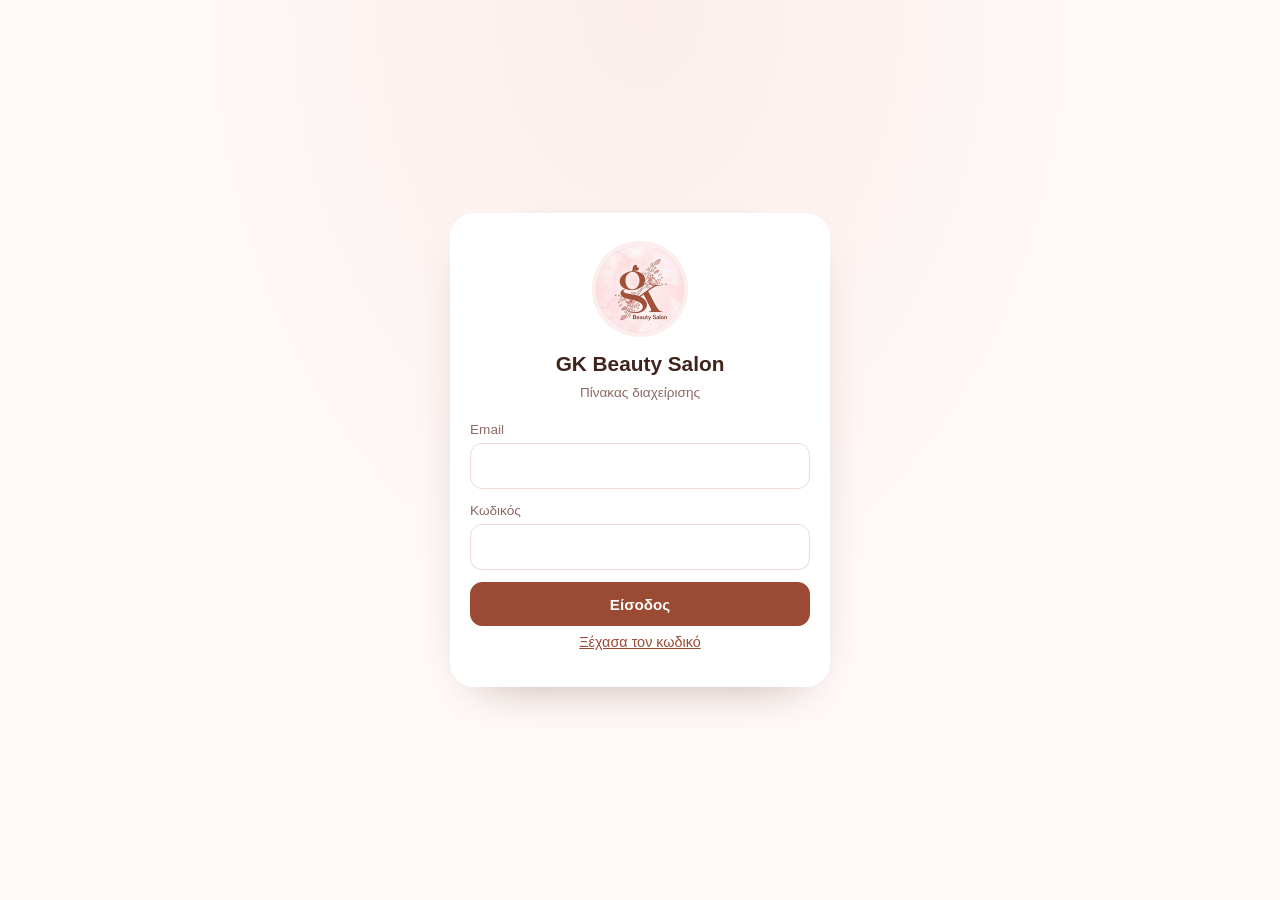
<file: admin/index.html>
<!doctype html>
<html lang="el">
<head>
  <meta charset="utf-8" />
  <meta name="viewport" content="width=device-width, initial-scale=1, viewport-fit=cover" />
  <meta name="robots" content="noindex, nofollow" />
  <title>GK Admin</title>
  <meta name="theme-color" content="#9b4a34" />
  <link rel="manifest" href="/admin/manifest.webmanifest" />
  <link rel="icon" type="image/png" href="/admin/icons/icon-192.png" />
  <link rel="apple-touch-icon" href="/admin/icons/apple-touch-icon.png" />
  <meta name="apple-mobile-web-app-capable" content="yes" />
  <meta name="mobile-web-app-capable" content="yes" />
  <meta name="apple-mobile-web-app-title" content="GK Admin" />
  <meta name="apple-mobile-web-app-status-bar-style" content="default" />
  <meta name="format-detection" content="telephone=no" />
  <link rel="stylesheet" href="/admin/admin.css" />
</head>
<body>
  <div id="app"><div class="boot"><img src="/admin/icons/icon-192.png" alt="" /><p>Φόρτωση…</p></div></div>
  <script src="/admin/config.js"></script>
  <script src="/admin/vendor/supabase.js"></script>
  <script src="/admin/app.js"></script>
</body>
</html>
</file>
<file: admin/admin.css>
:root {
  --tc: #9b4a34;
  --tc-dark: #7a3624;
  --tc-soft: #f6e3df;
  --blush: #fbeeec;
  --bg: #fffaf8;
  --card: #ffffff;
  --ink: #3f241d;
  --muted: #8a6a62;
  --line: #eedbd6;
  --ok: #2f8a55;
  --ok-soft: #e3f4ea;
  --warn: #b7791f;
  --warn-soft: #fdf1dc;
  --bad: #c0392b;
  --bad-soft: #fbe6e3;
  --grey: #8f8f8f;
  --radius: 16px;
  --safe-b: env(safe-area-inset-bottom, 0px);
}

* { box-sizing: border-box; margin: 0; padding: 0; }
html, body { overflow-x: hidden; }
body {
  font-family: -apple-system, BlinkMacSystemFont, "SF Pro Text", "Segoe UI", Roboto, "Helvetica Neue", Arial, sans-serif;
  background: var(--bg);
  color: var(--ink);
  font-size: 15px;
  line-height: 1.4;
  -webkit-text-size-adjust: 100%;
  -webkit-tap-highlight-color: transparent;
}
button, input, select, textarea { font: inherit; color: inherit; }
button { cursor: pointer; }
img { max-width: 100%; display: block; }
a { color: var(--tc); }
h2 { font-size: 1.25rem; margin-bottom: .6rem; }
h3 { font-size: 1.05rem; margin-bottom: .4rem; }
.muted { color: var(--muted); }
.small { font-size: .85rem; }
.center { text-align: center; }
.hidden { display: none !important; }

/* ---------- boot / login ---------- */
.boot { min-height: 100vh; display: grid; place-content: center; justify-items: center; gap: 12px; color: var(--muted); }
.boot img { width: 84px; border-radius: 50%; animation: pulse 1.4s ease-in-out infinite; }
@keyframes pulse { 50% { transform: scale(1.06); opacity: .8; } }

.login { min-height: 100vh; min-height: 100dvh; display: grid; place-items: center; padding: 20px 16px; background: radial-gradient(ellipse at top, var(--blush), var(--bg) 60%); }
.login-card { width: 100%; max-width: 380px; background: var(--card); border-radius: 24px; padding: 28px 20px; box-shadow: 0 20px 50px -30px rgba(80, 30, 20, .45); text-align: center; }
.login-card img { width: 96px; margin: 0 auto 12px; border-radius: 50%; }
.login-card h1 { font-size: 1.3rem; margin-bottom: 4px; }
.login-card form { display: grid; gap: 12px; margin-top: 18px; text-align: left; }
.linkbtn { background: none; border: 0; color: var(--tc); text-decoration: underline; padding: 6px; font-size: .9rem; }

/* ---------- form controls ---------- */
label.f { display: grid; gap: 4px; font-size: .85rem; color: var(--muted); font-weight: 500; min-width: 0; }
input:not([type=checkbox]):not([type=radio]):not([type=file]), select, textarea {
  width: 100%; min-width: 0;
  font-size: 16px; /* no iOS zoom */
  padding: 11px 12px;
  border: 1px solid var(--line); border-radius: 12px;
  background: #fff; color: var(--ink);
  -webkit-appearance: none; appearance: none;
}
select {
  background-image: linear-gradient(45deg, transparent 50%, var(--muted) 50%), linear-gradient(135deg, var(--muted) 50%, transparent 50%);
  background-position: calc(100% - 16px) 52%, calc(100% - 11px) 52%;
  background-size: 5px 5px; background-repeat: no-repeat; padding-right: 30px;
}
input[type=date] { min-height: 46px; }
textarea { min-height: 90px; resize: vertical; }
input:focus, select:focus, textarea:focus { outline: 2px solid var(--tc); outline-offset: -1px; border-color: transparent; }
.row { display: flex; gap: 8px; align-items: center; min-width: 0; }
.row > * { min-width: 0; }
.grow { flex: 1; }
.grid2 { display: grid; grid-template-columns: 1fr 1fr; gap: 10px; }
.stack { display: grid; gap: 12px; }
.check { display: flex; align-items: center; gap: 10px; font-size: .95rem; padding: 6px 0; }
.check input { width: 22px; height: 22px; accent-color: var(--tc); flex: none; }

/* ---------- buttons ---------- */
.b {
  display: inline-flex; align-items: center; justify-content: center; gap: 6px;
  min-height: 44px; padding: 10px 16px;
  border-radius: 12px; border: 1px solid var(--line);
  background: #fff; color: var(--ink); font-weight: 600; font-size: .95rem;
  text-decoration: none; white-space: nowrap;
  transition: transform .15s, background .2s;
}
.b:active { transform: scale(.97); }
.b-pri { background: var(--tc); border-color: var(--tc); color: #fff; }
.b-ok { background: var(--ok); border-color: var(--ok); color: #fff; }
.b-bad { background: #fff; border-color: var(--bad); color: var(--bad); }
.b-soft { background: var(--tc-soft); border-color: transparent; color: var(--tc-dark); }
.b-sm { min-height: 36px; padding: 6px 10px; font-size: .85rem; border-radius: 10px; }
.b-block { width: 100%; }
.b[disabled] { opacity: .5; pointer-events: none; }
.btns { display: grid; grid-template-columns: 1fr 1fr; gap: 8px; }
.btns .full { grid-column: 1 / -1; }
.btns > * { min-width: 0; }
.btns .b { white-space: normal; text-align: center; line-height: 1.2; padding-left: 8px; padding-right: 8px; }

/* ---------- shell ---------- */
.top {
  position: sticky; top: 0; z-index: 20;
  display: flex; align-items: center; gap: 10px;
  padding: calc(env(safe-area-inset-top, 0px) + 8px) 12px 8px;
  background: rgba(255, 250, 248, .92); backdrop-filter: blur(10px); -webkit-backdrop-filter: blur(10px);
  border-bottom: 1px solid var(--line);
}
.top img { width: 36px; height: 36px; border-radius: 50%; }
.top .t { flex: 1; min-width: 0; }
.top .t b { display: block; font-size: 1rem; }
.top .t span { font-size: .78rem; color: var(--muted); }

.tabs { display: grid; grid-template-columns: repeat(3, 1fr); gap: 6px; padding: 10px 12px 4px; max-width: 1100px; margin: 0 auto; }
.tab {
  display: grid; justify-items: center; gap: 2px;
  padding: 8px 2px; min-height: 58px; min-width: 0;
  border: 1px solid var(--line); border-radius: 14px; background: #fff;
  font-size: .74rem; font-weight: 600; color: var(--muted);
}
.tab i { font-style: normal; font-size: 1.3rem; line-height: 1.1; }
.tab span { max-width: 100%; overflow: hidden; text-overflow: ellipsis; white-space: nowrap; }
.tab.on { background: var(--tc); border-color: var(--tc); color: #fff; }
@media (min-width: 760px) { .tabs { grid-template-columns: repeat(9, 1fr); } }

main { max-width: 1100px; margin: 0 auto; padding: 8px 12px calc(110px + var(--safe-b)); min-width: 0; }
.loading { padding: 40px 0; text-align: center; color: var(--muted); }

.card { background: var(--card); max-width: 100%; border: 1px solid var(--line); border-radius: var(--radius); padding: 14px; min-width: 0; }
.card + .card { margin-top: 10px; }
.sec { margin-top: 18px; }
.sec-h { display: flex; align-items: center; justify-content: space-between; gap: 8px; margin: 18px 0 8px; }
.sec-h h2, .sec-h h3 { margin: 0; }
.hint { background: var(--blush); border-radius: 12px; padding: 10px 12px; font-size: .85rem; color: var(--tc-dark); }

.fab {
  position: fixed; right: 16px; bottom: calc(18px + var(--safe-b)); z-index: 30;
  width: 60px; height: 60px; border-radius: 50%; border: 0;
  background: var(--tc); color: #fff; font-size: 2rem; line-height: 1;
  box-shadow: 0 12px 28px -10px rgba(155, 74, 52, .8);
}
.fab:active { transform: scale(.94); }

/* ---------- stats ---------- */
.stats { display: grid; grid-template-columns: repeat(3, 1fr); gap: 8px; }
.stat { background: #fff; border: 1px solid var(--line); border-radius: 14px; padding: 10px; text-align: center; min-width: 0; }
.stat b { display: block; font-size: 1.6rem; color: var(--tc); line-height: 1.1; }
.stat span { font-size: .75rem; color: var(--muted); }
.next { margin-top: 10px; background: linear-gradient(135deg, var(--tc), #b8644c); color: #fff; border-radius: 16px; padding: 14px; }
.next small { opacity: .85; }
.next b { display: block; font-size: 1.1rem; margin: 2px 0; }

/* ---------- appointment rows ---------- */
.appt {
  display: grid; grid-template-columns: 56px 1fr auto; gap: 10px; align-items: center;
  padding: 10px 12px; background: #fff; border: 1px solid var(--line); border-radius: 14px;
  width: 100%; text-align: left; min-width: 0;
}
.appt + .appt { margin-top: 8px; }
.appt .tm { font-weight: 700; font-size: 1rem; }
.appt .tm small { display: block; font-weight: 500; color: var(--muted); font-size: .75rem; }
.appt .who { min-width: 0; }
.appt .who b, .appt .who span { display: block; overflow: hidden; text-overflow: ellipsis; white-space: nowrap; }
.appt .who span { font-size: .82rem; color: var(--muted); }
.chip { display: inline-block; padding: 3px 8px; border-radius: 999px; font-size: .72rem; font-weight: 700; white-space: nowrap; }
.st-pending { background: var(--warn-soft); color: var(--warn); }
.st-confirmed { background: var(--ok-soft); color: var(--ok); }
.st-completed { background: #eceff3; color: #4a5568; }
.st-no_show { background: var(--bad-soft); color: var(--bad); }
.st-cancelled { background: #f0f0f0; color: var(--grey); text-decoration: line-through; }
.daygroup { margin: 16px 0 6px; font-weight: 700; color: var(--tc-dark); }
.monthgroup { margin: 22px 0 4px; font-size: 1.1rem; font-weight: 800; }

/* ---------- calendar ---------- */
.week { display: grid; grid-template-columns: 34px repeat(7, 1fr) 34px; gap: 4px; align-items: stretch; }
.week .arr { border: 0; background: none; font-size: 1.5rem; color: var(--tc); min-height: 52px; }
.wd { border: 1px solid var(--line); border-radius: 12px; background: #fff; padding: 4px 0 6px; display: grid; justify-items: center; gap: 1px; min-width: 0; position: relative; }
.wd small { font-size: .7rem; color: var(--muted); font-weight: 600; }
.wd b { font-size: 1rem; }
.wd .dot { width: 5px; height: 5px; border-radius: 50%; background: var(--tc); }
.wd .dot.no { background: transparent; }
.wd.today b { color: var(--tc); }
.wd.on { background: var(--tc); border-color: var(--tc); color: #fff; }
.wd.on small { color: #fff; }
.wd.on .dot { background: #fff; }
.calbar { display: flex; align-items: center; gap: 8px; margin: 10px 0; flex-wrap: wrap; }
.calbar .ttl { font-weight: 700; flex: 1 1 100%; }
.calbar input[type=date] { width: auto; flex: 1; padding: 8px 10px; min-height: 40px; }
.seg { display: inline-flex; background: #f3e7e4; border-radius: 12px; padding: 3px; }
.seg button { border: 0; background: none; padding: 7px 10px; border-radius: 9px; font-weight: 600; font-size: .85rem; color: var(--muted); white-space: nowrap; }
.seg button.on { background: #fff; color: var(--ink); box-shadow: 0 1px 4px rgba(0,0,0,.08); }

.cal { background: #fff; border: 1px solid var(--line); border-radius: 16px; overflow: hidden; overflow: clip; }
.cal-head { display: flex; border-bottom: 1px solid var(--line); background: #fff; }
.cal-head .g, .cal-body .g { width: 40px; flex: none; }
.cal-head .ch { flex: 1; min-width: 0; padding: 8px 2px; display: grid; justify-items: center; gap: 3px; border-left: 1px solid var(--line); }
.cal-head .ch span { font-size: .78rem; font-weight: 700; max-width: 100%; overflow: hidden; text-overflow: ellipsis; white-space: nowrap; }
.av { width: 34px; height: 34px; border-radius: 50%; object-fit: cover; background: var(--tc-soft); color: var(--tc-dark); display: grid; place-items: center; font-weight: 800; font-size: .85rem; flex: none; }
.av.lg { width: 64px; height: 64px; font-size: 1.4rem; }
.cal-body { display: flex; position: relative; }
.cal-body .g { position: relative; }
.cal-body .g span { position: absolute; right: 4px; font-size: .68rem; color: var(--muted); transform: translateY(-50%); }
.col {
  flex: 1; min-width: 0; position: relative; border-left: 1px solid var(--line);
  background: repeating-linear-gradient(135deg, #f1eeee 0 6px, #e9e5e5 6px 12px);
}
.col .work { position: absolute; left: 0; right: 0; background: #fff; }
.col .hl { position: absolute; left: 0; right: 0; border-top: 1px solid #f2e6e3; pointer-events: none; }
.col .off { position: absolute; left: 3px; right: 3px; background: #d9d6d6; border-radius: 8px; font-size: .7rem; color: #555; padding: 3px 5px; overflow: hidden; pointer-events: none; }
.blk {
  position: absolute; left: 3px; right: 3px; border-radius: 9px; padding: 3px 6px;
  background: var(--tc-soft); border-left: 4px solid var(--tc); color: var(--ink);
  font-size: .72rem; line-height: 1.25; overflow: hidden; text-align: left; border-top: 0; border-right: 0; border-bottom: 0;
  box-shadow: 0 1px 3px rgba(0,0,0,.08); z-index: 2;
}
.blk b { display: block; font-size: .76rem; white-space: nowrap; overflow: hidden; text-overflow: ellipsis; }
.blk span { display: block; white-space: nowrap; overflow: hidden; text-overflow: ellipsis; }
.blk.short { display: flex; align-items: center; gap: 4px; white-space: nowrap; }
.blk.short b { display: inline; flex: none; }
.blk.short span { display: inline; }
.blk.pending { background: var(--warn-soft); border-left-color: var(--warn); }
.blk.completed { background: #eceff3; border-left-color: #718096; }
.blk.no_show { background: var(--bad-soft); border-left-color: var(--bad); }
.nowline { position: absolute; left: 36px; right: 0; height: 2px; background: #e53935; z-index: 4; pointer-events: none; }
.nowline::before { content: ""; position: absolute; left: -4px; top: -4px; width: 10px; height: 10px; border-radius: 50%; background: #e53935; }
.legend { display: flex; flex-wrap: wrap; gap: 10px; font-size: .75rem; color: var(--muted); margin-top: 8px; }
.legend i { display: inline-block; width: 12px; height: 12px; border-radius: 3px; vertical-align: -2px; margin-right: 4px; }

/* team month */
.tm-table { width: 100%; border-collapse: separate; border-spacing: 0; table-layout: fixed; background: #fff; border: 1px solid var(--line); border-radius: 14px; overflow: hidden; font-size: .74rem; }
.tm-table th, .tm-table td { border-bottom: 1px solid var(--line); border-left: 1px solid var(--line); padding: 5px 3px; text-align: center; overflow: hidden; }
.tm-table th:first-child, .tm-table td:first-child { border-left: 0; width: 52px; text-align: left; padding-left: 6px; font-weight: 700; }
.tm-table th { background: var(--blush); font-size: .72rem; }
.tm-table th .av { width: 26px; height: 26px; margin: 0 auto 2px; font-size: .7rem; }
.tm-table th span { display: block; white-space: nowrap; overflow: hidden; text-overflow: ellipsis; }
.tm-table tr.we td { background: #fdf7f6; }
.tm-table tr.today td { background: var(--tc-soft); }
.tm-table tr[data-act] { cursor: pointer; }
.tm-table .rep { color: var(--grey); }
.tm-table .cnt { display: inline-block; margin-top: 2px; background: var(--tc); color: #fff; border-radius: 999px; padding: 0 6px; font-weight: 700; }
.tm-table tfoot td { background: var(--blush); font-weight: 700; }

/* month grid */
.mg { display: grid; grid-template-columns: repeat(7, 1fr); gap: 4px; }
.mg .h { text-align: center; font-size: .72rem; font-weight: 700; color: var(--muted); padding: 4px 0; }
.mg .d { min-height: 58px; border: 1px solid var(--line); border-radius: 10px; background: #fff; padding: 4px; display: grid; align-content: space-between; text-align: left; min-width: 0; }
.mg .d.x { background: transparent; border-color: transparent; }
.mg .d b { font-size: .85rem; }
.mg .d.today { border-color: var(--tc); box-shadow: inset 0 0 0 1px var(--tc); }
.mg .d .n { justify-self: end; background: var(--tc); color: #fff; border-radius: 999px; font-size: .72rem; font-weight: 700; padding: 0 6px; }
.mg .d .s { font-size: .62rem; color: var(--muted); white-space: nowrap; overflow: hidden; text-overflow: ellipsis; }
.mg .d.closed { background: #f3f0f0; }
.mg .d.ov { border-style: dashed; border-color: var(--tc); }
.monthnav { display: flex; align-items: center; gap: 8px; margin: 8px 0 12px; }
.monthnav b { flex: 1; text-align: center; font-size: 1.05rem; }
.monthnav button { width: 44px; height: 44px; border-radius: 12px; border: 1px solid var(--line); background: #fff; font-size: 1.3rem; color: var(--tc); }

/* ---------- clients ---------- */
.client { display: grid; grid-template-columns: minmax(0, 1fr); gap: 6px; }
.client .nm { display: flex; align-items: center; gap: 8px; }
.client .nm b { flex: 1; min-width: 0; overflow: hidden; text-overflow: ellipsis; white-space: nowrap; font-size: 1rem; }
.kv { display: grid; grid-template-columns: repeat(2, minmax(0, 1fr)); gap: 4px 10px; font-size: .82rem; }
.kv div { min-width: 0; overflow: hidden; text-overflow: ellipsis; white-space: nowrap; }
.kv span { color: var(--muted); }

/* ---------- services / staff ---------- */
.svc-h { display: flex; align-items: center; gap: 8px; }
.svc-h b { flex: 1; min-width: 0; font-size: 1.02rem; overflow: hidden; text-overflow: ellipsis; white-space: nowrap; }
.opt { display: grid; grid-template-columns: minmax(0, 1.2fr) minmax(0, 1fr) 72px 40px; gap: 6px; align-items: center; }
.opt + .opt { margin-top: 6px; }
.opt input, .opt select { padding: 9px 8px; }
.opt select { padding-right: 24px; background-position: calc(100% - 12px) 52%, calc(100% - 7px) 52%; }
.x { width: 40px; height: 40px; border-radius: 10px; border: 1px solid var(--line); background: #fff; color: var(--bad); font-size: 1rem; flex: none; }
.chips { display: flex; flex-wrap: wrap; gap: 6px; }
.chips button { border: 1px solid var(--line); background: #fff; border-radius: 999px; padding: 7px 12px; font-size: .85rem; font-weight: 600; color: var(--muted); }
.chips button.on { background: var(--tc); border-color: var(--tc); color: #fff; }
.staff-h { display: flex; gap: 12px; align-items: center; }
.staff-h .av.lg { position: relative; }
.photo-btn { position: relative; overflow: hidden; }
.photo-btn input { position: absolute; inset: 0; opacity: 0; }
details.fold { border-top: 1px solid var(--line); margin-top: 12px; padding-top: 10px; }
details.fold summary { font-weight: 700; cursor: pointer; padding: 6px 0; list-style: none; }
details.fold summary::after { content: " ▾"; color: var(--muted); }
details.fold[open] summary::after { content: " ▴"; }

/* week hours editor */
.wk { display: grid; gap: 8px; }
.wkd { display: grid; grid-template-columns: 78px 1fr; gap: 8px; align-items: start; }
.wkd > b { padding-top: 10px; font-size: .9rem; }
.ivs { display: grid; gap: 6px; min-width: 0; }
.iv { display: grid; grid-template-columns: minmax(0, 1fr) 10px minmax(0, 1fr) 40px; gap: 4px; align-items: center; }
.iv select { padding: 9px 8px; padding-right: 22px; background-position: calc(100% - 12px) 52%, calc(100% - 7px) 52%; }
.iv span { text-align: center; color: var(--muted); }
.closed-lbl { color: var(--grey); font-size: .85rem; padding: 10px 0 4px; }
.addiv { border: 1px dashed var(--line); background: none; border-radius: 10px; padding: 6px 10px; font-size: .82rem; color: var(--tc); font-weight: 600; justify-self: start; }

/* settings */
.bigswitch { display: flex; align-items: center; gap: 14px; padding: 16px; border-radius: 18px; border: 2px solid var(--ok); background: var(--ok-soft); width: 100%; text-align: left; }
.bigswitch.off { border-color: var(--bad); background: var(--bad-soft); }
.bigswitch .knob { width: 62px; height: 36px; border-radius: 999px; background: var(--ok); position: relative; flex: none; }
.bigswitch.off .knob { background: var(--bad); }
.bigswitch .knob::after { content: ""; position: absolute; top: 4px; left: 30px; width: 28px; height: 28px; border-radius: 50%; background: #fff; transition: left .2s; }
.bigswitch.off .knob::after { left: 4px; }
.bigswitch b { display: block; font-size: 1.05rem; }
.bigswitch span { font-size: .82rem; color: var(--muted); }
.ph { display: flex; flex-wrap: wrap; gap: 6px; margin: 6px 0; }
.ph button { border: 1px solid var(--line); background: var(--blush); border-radius: 8px; padding: 5px 8px; font-size: .8rem; color: var(--tc-dark); }
.preview { background: #e9f3ff; border-radius: 16px 16px 16px 4px; padding: 10px 12px; font-size: .88rem; white-space: pre-wrap; overflow-wrap: anywhere; }

/* reminders */
.rem { display: grid; grid-template-columns: 26px 1fr auto; gap: 8px; align-items: center; padding: 8px 0; border-bottom: 1px solid var(--line); }
.rem input { width: 22px; height: 22px; accent-color: var(--tc); }
.rem .who { min-width: 0; }
.rem .who b, .rem .who span { display: block; overflow: hidden; text-overflow: ellipsis; white-space: nowrap; }
.rem .who span { font-size: .8rem; color: var(--muted); }
.sent { color: var(--ok); font-weight: 700; font-size: .8rem; white-space: nowrap; }

/* ---------- sheet ---------- */
.backdrop { position: fixed; inset: 0; background: rgba(40, 20, 15, .45); z-index: 50; animation: fade .2s; }
.sheet {
  position: fixed; left: 0; right: 0; bottom: 0; z-index: 51;
  max-height: 92vh; max-height: 92dvh; overflow-y: auto; overflow-x: hidden; -webkit-overflow-scrolling: touch;
  background: var(--bg); border-radius: 22px 22px 0 0;
  padding: 0 14px calc(20px + var(--safe-b));
  animation: up .28s cubic-bezier(.2, .9, .3, 1);
  max-width: 640px; margin: 0 auto;
}
.sheet-h { position: sticky; top: 0; background: var(--bg); display: flex; align-items: center; gap: 8px; padding: 14px 0 10px; z-index: 2; }
.sheet-h::before { content: ""; position: absolute; top: 6px; left: 50%; width: 40px; height: 4px; margin-left: -20px; border-radius: 4px; background: #e2cfca; }
.sheet-h h2 { flex: 1; margin: 0; font-size: 1.15rem; min-width: 0; overflow: hidden; text-overflow: ellipsis; white-space: nowrap; }
.sheet-h .close { width: 40px; height: 40px; border-radius: 50%; border: 0; background: #f1e4e1; font-size: 1.1rem; }
@keyframes up { from { transform: translateY(100%); } to { transform: none; } }
@keyframes fade { from { opacity: 0; } }
.info { display: grid; gap: 8px; }
.info .l { display: grid; grid-template-columns: 92px 1fr; gap: 8px; font-size: .92rem; }
.info .l span { color: var(--muted); }
.info .l div { min-width: 0; overflow-wrap: anywhere; }

/* ---------- toast ---------- */
.toast { position: fixed; left: 50%; top: calc(env(safe-area-inset-top, 0px) + 12px); transform: translateX(-50%); z-index: 100; background: var(--ink); color: #fff; padding: 12px 16px; border-radius: 14px; font-size: .9rem; max-width: calc(100% - 32px); box-shadow: 0 10px 30px -10px rgba(0,0,0,.5); animation: drop .25s; }
.toast.bad { background: var(--bad); }
@keyframes drop { from { transform: translate(-50%, -20px); opacity: 0; } }
.empty { text-align: center; color: var(--muted); padding: 26px 10px; background: #fff; border: 1px dashed var(--line); border-radius: 14px; }
</file>
